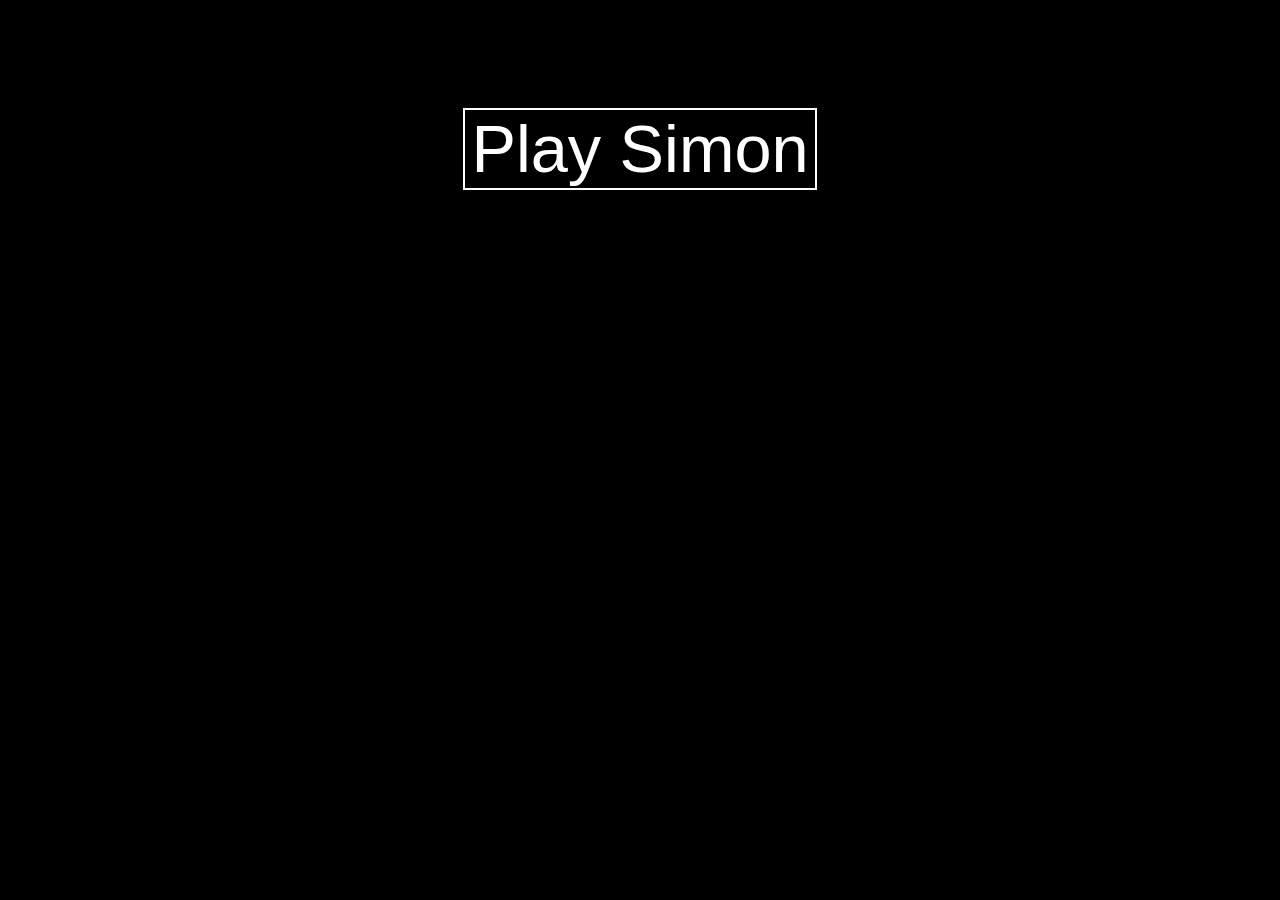
<file: index.html>
<!DOCTYPE html>
<html>
<head>
	<meta charset="utf-8">
	<meta http-equiv="X-UA-Compatible" content="IE=edge">
	<title>Simon Star Wars</title>
	<link rel="stylesheet" href="starwars.css">
	<meta name=viewport content="width=500">
</head>
<body>

<center>
  <div id="galaxy">
    <div id="galaxycontent">
        <p>In a galaxy far, far away...</p>

        <p>...there was simon...</p>

        <p>...and in order to beat the game...</p>

        <p>...you must remember the sequence of colors in the order they appear...</p>

        <p>...without further ado...</p>

        <p>...here is Simon 2.0...</p>
    </div>
  </div>
</center>
	
<center>
  <button type="simon">
    <a href="simon.html">Play Simon</a>
  </button>
</center>
</body>
</html>
</file>
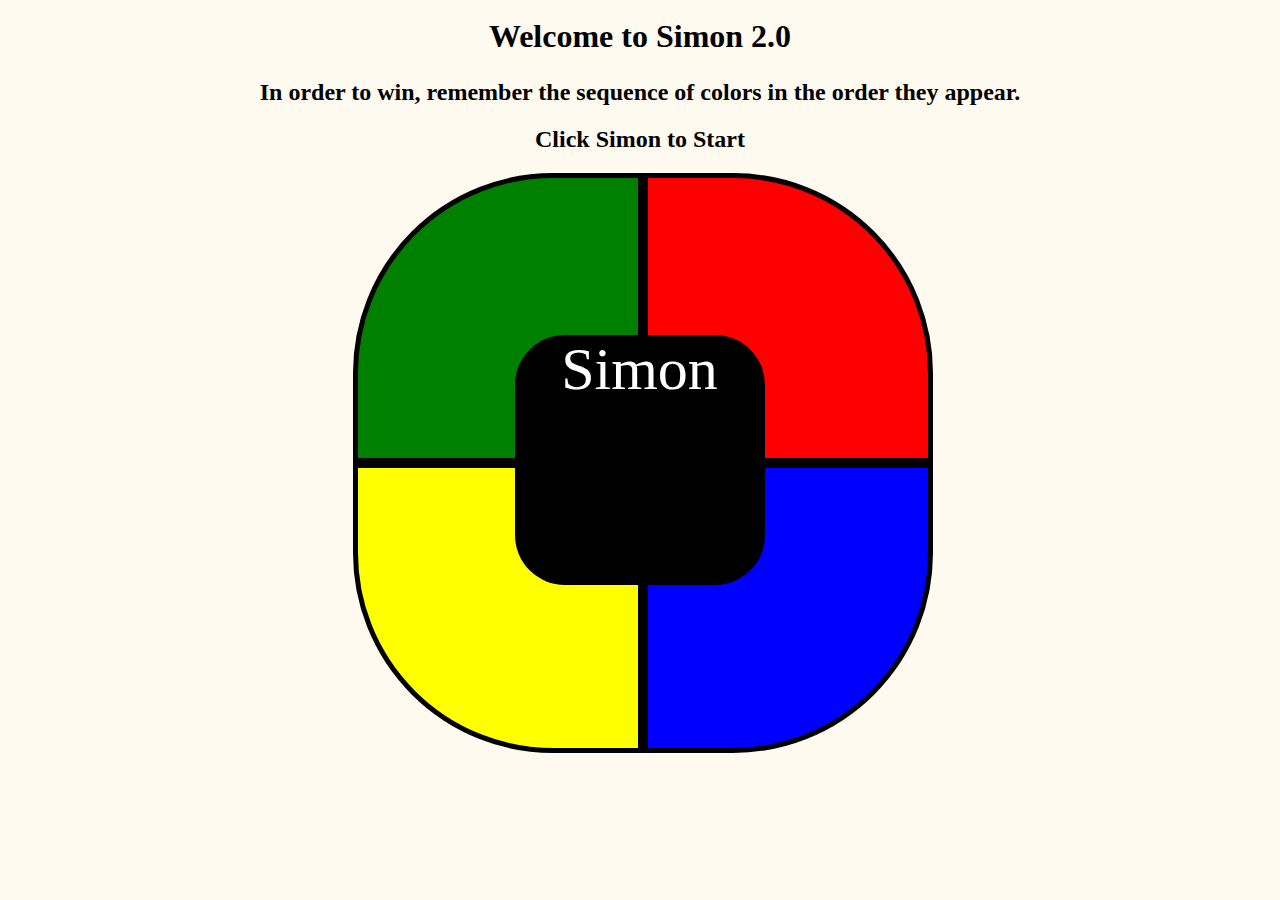
<file: simon.html>
<!DOCTYPE html>
<html>
<head>
	<meta charset="utf-8">
	<meta http-equiv="X-UA-Compatible" content="IE=edge">
	<title>Simon</title>
	<link rel="stylesheet" href="simonstyle.css">
	<script src="jquery-2.1.4.min.js"></script>
	<meta name=viewport content="width=540">
</head>
<body>
	<h1>Welcome to Simon 2.0</h1>
	<h2>In order to win, remember the sequence of colors in the order they appear.</h2>

	<h2>Click Simon to Start</h2>
  <center>
    <div class="container">
      <div class='box' id ="red-box"></div>
      <div class='box' id ="green-box"></div>
      <div class='box' id ="blue-box"></div>
      <div class='box' id ="yellow-box"></div>
      <div id ="black-box"></div>
    </div>
  </center>
</body>
</html>

<script type="text/javascript" src="simonjs.js"></script>
</file>
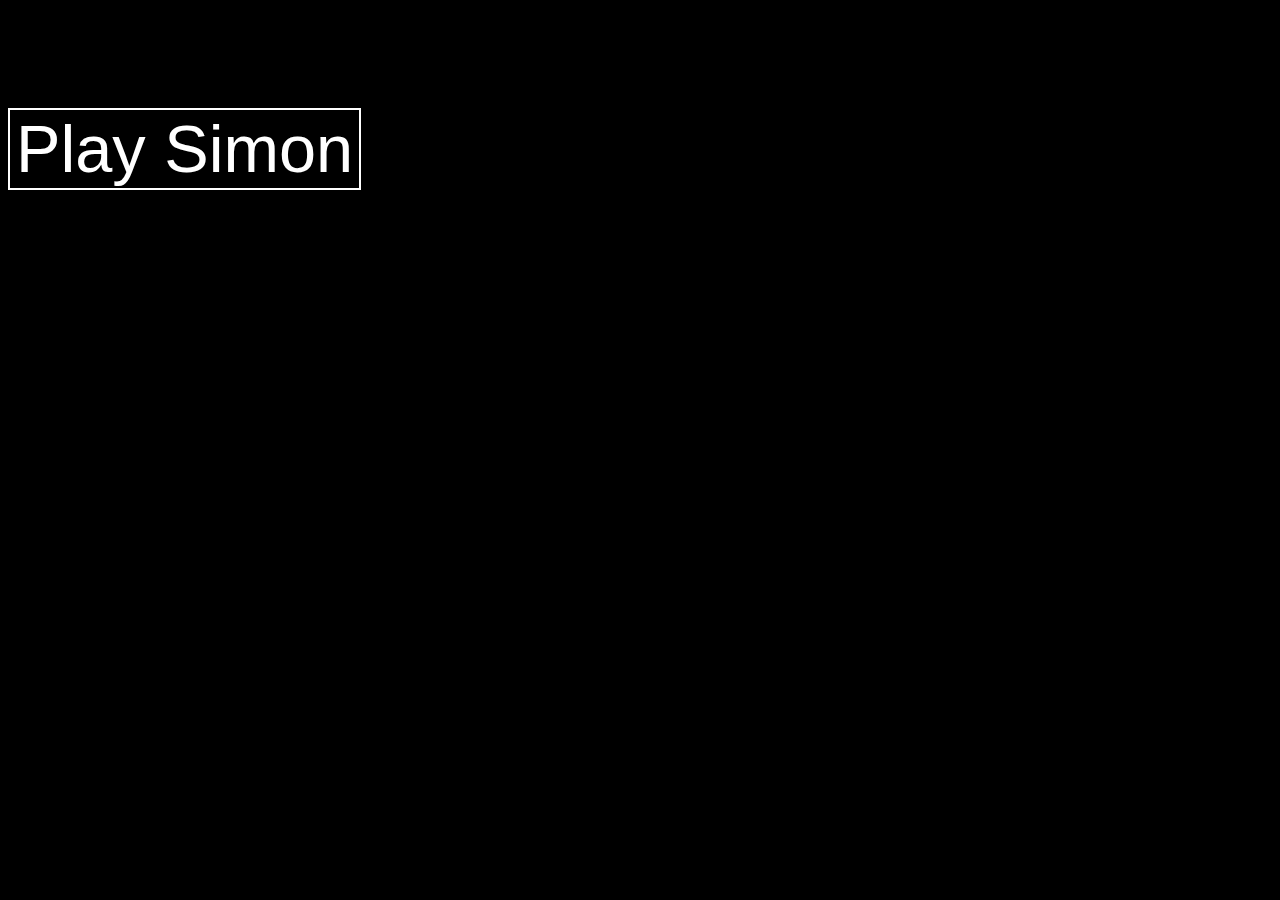
<file: starwars.html>
<!DOCTYPE html>
<html>
<head>
	<meta charset="utf-8">
	<meta http-equiv="X-UA-Compatible" content="IE=edge">
	<title>Simon Star Wars</title>
	<link rel="stylesheet" href="starwars.css">
</head>
<body>

<div id="galaxy"><div id="galaxycontent">

<p>In a galaxy far, far, far, far, far, far, far, far, far, far, far, far, far, far, far, far, far, far, far, far, far, far, far, far, far, far, far, far, far, far, far, far, far, far, far, far, far, far away...</p>

<p>...where losing your wits is just a game...</p>

<p>...where there are men in castles yelling...</p>

<p>..."I don't want to talk to you anymore, you empty-headed animal food trough wiper! I fart in your general direction! Your mother was a hamster and your father smelt of elderberries!"...</p>

<p>...and knights in the forest such as...</p>

<p>...the Knights who say..."Ekki-ekki-ekki-ekki-PTANG. Zoom-Boing, z'nourrwringmm."</p>

<p>Sorry, sorry, getting back to the point...</p>

<p>...here, is Simon....</p>
</div></div>
<button type="simon"><a href="simon.html">Play Simon</a></button>
	
</body>
</html>
</file>
<file: starwars.css>
body {
	background-color: black;
}

button {
	margin-top: 100px;
	position: relative;
	background-color: black;
	border: 2px solid white;
}

a {
	color: white;
	text-decoration: none;
	font-size: 5em;
	display: inline;
}

#galaxy {
	position: absolute;
	color: yellow;
	width: 18em;
	height: 60em;
	bottom: 0;
	left: 50%;
	margin-left: -9em;
	font-size: 350%;
	font-weight: bold;
	text-align: center;
	overflow: hidden;
	transform-origin: 50% 100%;
	transform: perspective(300px) rotateX(15deg);
}

#galaxy:after {
	position: absolute;
	left: 0;
	right: 0;
	top: 0;
	bottom: 60%;
	background-image: linear-gradient(top, rgba(0,0,0,1) 0%, transparent 100%);
	pointer-events: none;
}

#galaxycontent {
	position: absolute;
	top: 100%;
	animation: scroll 150s linear .5s infinite;
}

@keyframes scroll {
	0% { top: 100%; }
	100% { top: -170%; }
}

/*##########################################*/
						/*Media Queries*/
/*##########################################*/
/*iPhone 6*/
@media screen and (max-width: 500px) {

	p {
		padding-left: 50px;
		padding-right: 50px;
	}

  /* moves text too far to the right, but prevents swiping right
	#galaxy {
    width: 0em;
    margin-left: 0px;
	}*/

  #galaxycontent {
		padding-left: 200px;
		padding-right: 200px;
  }
}
</file>
<file: simonstyle.css>
body {
	background-color: #FFFAF0;
	text-align: center;
}

h1 {
	color: black;
	text-align: center;
	margin-top: 40px;
	padding: 3px;
	margin-top: 15px;
}

h2 {
	color: black;
	text-align: center;
}

div {
	animation: bounceIn 2s;
	animation: bounceOut 2s;
}



#black-box {
	position: absolute;
	background-color: black;
	top: 162px;
	left: 162px;
	width: 250px;
	height: 250px;
	border-radius: 50px;
}

#red-box {
	position: absolute;
	top: 0px;
	left: 290px;
	border: 5px solid black;
	background-color: red;
	width: 280px;
	height: 280px;
	float: left;
	border-radius: 0 200px 0 0px;
}

#green-box {
	position: absolute;
	top: 0px;
	left: 0px;
	border: 5px solid black;
	background-color: green;
	width: 280px;
	height: 280px;
	float: left;
	border-radius: 200px 0 0 0;
}

#blue-box {
	position: absolute;
	top: 290px;
	left: 290px;
	border: 5px solid black;
	background-color: blue;
	width: 280px;
	height: 280px;
	float: left;
	border-radius: 0 0 200px 0;
}

#yellow-box {
	position: absolute;
	top: 290px;
	left: 0px;
	border: 5px solid black;
	background-color: yellow;
	width: 280px;
	height: 280px;
	float: left;
	border-radius: 0 0 0 200px;
}

#red-box.light {
	box-shadow: 0 0 200px red;
}

#green-box.light {
	box-shadow: 0 0 200px green;
}

#blue-box.light {
	box-shadow: 0 0 200px blue;
}

#yellow-box.light {
	box-shadow: 0 0 180px yellow;
}

/*centers the divs in mobile, but not on web. When I comment out left -15 it centers on web, but not on mobile.*/
 .container {
	position: relative;
  display: inline-block;
  width: 575px;
  height: 575px;
}

/*ipad res*/
@media screen and (max-width: 768px) {
	
	h1 {
		width: 36%;
		padding: 20px;
	}
	
	h2 {
		width: 36%;
		padding: 20px;
	}
}

/*iphone 6*/
@media screen and (max-width: 376px) {
	h1 {
		width: 36%;
		padding: 20px;
	}
	
	h2 {
		width: 36%;
		padding: 20px;
	}

}

@keyframes bounceIn {
	0% {
		transform: scale (0);
		opacity: 0;
	}
	100% {
		transform: scale (1);
		opacity: 1;
	}
}

@keyframes bounceOut {
	0% {
		transform: scale(0.5);
		opacity: 0;
	}
	100% {
		transform: scale(1);
		opacity: 1;
	}

}
</file>
